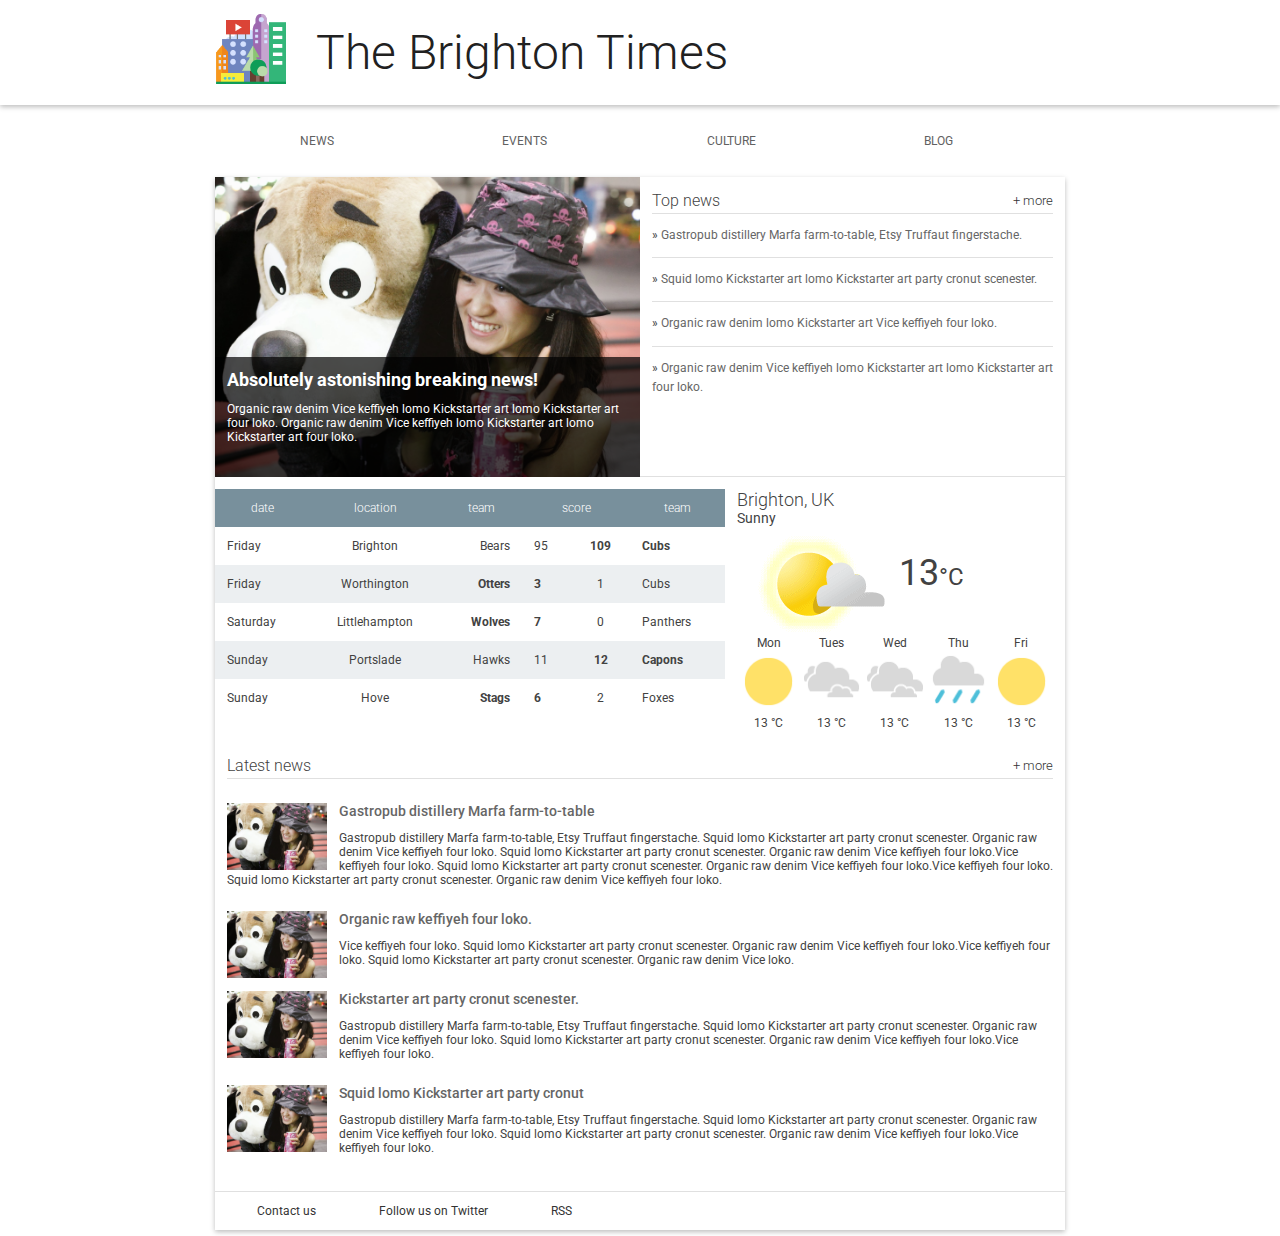
<file: index.html>
<!doctype html>
<html lang="en">
  <head>
    <meta charset="utf-8">
    <meta name="viewport" content="width=device-width,initial-scale=1">
    <meta http-equiv="X-UA-Compatible" content="IE=edge">
    <title>Brighton Times</title>
    <link href="https://fonts.googleapis.com/css?family=Roboto:300,400,500" rel="stylesheet" type="text/css">
    <link rel="stylesheet" type="text/css" href="main.css">
    <link rel="stylesheet" type="text/css" href="responsive.css">
  </head>
  <body>

    <header class="header">
      <div class="header__inner">
        <img class="header__logo" src="images/city.png" alt="iconic view of a cityscape">
        <h1 class="header__title">
          The Brighton Times
        </h1>
        <a id="menu" class="header__menu">
          <svg xmlns="http://www.w3.org/2000/svg" viewBox="0 0 24 24">
            <path d="M2 6h20v3H2zm0 5h20v3H2zm0 5h20v3H2z"/>
          </svg>
        </a>
      </div>
    </header>

    <nav id="drawer" class="nav">
      <ul class="nav__list">
        <li class="nav__item"><a href="#">News</a></li>
        <li class="nav__item"><a href="#">Events</a></li>
        <li class="nav__item"><a href="#">Culture</a></li>
        <li class="nav__item"><a href="#">Blog</a></li>
      </ul>
    </nav>

    <main>
      <section class="content">
        <section class="hero">
          <article class="description">
            <h2>Absolutely astonishing breaking news!</h2>
            <p>Organic raw denim Vice keffiyeh lomo Kickstarter art lomo Kickstarter art four loko. Organic raw denim Vice keffiyeh lomo Kickstarter art lomo Kickstarter art four loko.</p>
          </article>
        </section>

        <section class="news top-news">
          <h2 class="news__title">Top news <a href="#" class="news__more">+ more</a></h2>
          <ul>
            <li class="top-news__item">
              <a href="#">Gastropub distillery Marfa farm-to-table, Etsy Truffaut fingerstache.</a>
            </li>
            <li class="top-news__item">
              <a href="#">Squid lomo Kickstarter art lomo Kickstarter art party cronut scenester.</a>
            </li>
            <li class="top-news__item">
              <a href="#">Organic raw denim lomo Kickstarter art Vice keffiyeh four loko.</a>
            </li>
            <li class="top-news__item">
              <a href="#">Organic raw denim Vice keffiyeh lomo Kickstarter art lomo Kickstarter art four loko.</a>
            </li>
          </ul>
        </section>

        <section class="scores">
          <table class="scores__table">
            <thead>
              <tr>
                <th>date</th>
                <th class="scores__location">location</th>
                <th>team</th>
                <th colspan="2">score</th>
                <th>team</th>
              </tr>
            </thead>
            <tbody>
              <tr>
                <td>Friday</td>
                <td class="scores__location">Brighton</td>
                <td>Bears</td>
                <td>95</td>
                <td class="winner">109</td>
                <td class="winner">Cubs</td>
              </tr>
              <tr>
                <td>Friday</td>
                <td class="scores__location">Worthington</td>
                <td class="winner">Otters</td>
                <td class="winner">3</td>
                <td>1</td>
                <td>Cubs</td>
              </tr>
              <tr>
                <td>Saturday</td>
                <td class="scores__location">Littlehampton</td>
                <td class="winner">Wolves</td>
                <td class="winner">7</td>
                <td>0</td>
                <td>Panthers</td>
              </tr>
              <tr>
                <td>Sunday</td>
                <td class="scores__location">Portslade</td>
                <td>Hawks</td>
                <td>11</td>
                <td class="winner">12</td>
                <td class="winner">Capons</td>
              </tr>
              <tr>
                <td>Sunday</td>
                <td class="scores__location">Hove</td>
                <td class="winner">Stags</td>
                <td class="winner">6</td>
                <td>2</td>
                <td>Foxes</td>
              </tr>
              
            </tbody>
          </table>
        </section>

        <section class="weather">
          <span class="weather__location">Brighton, UK</span>
          <span class="weather__desc">Sunny</span>
          <span class="weather__today">
          <img class="weather__today__image" src="images/weather.png" alt="icon of a partially cloudy day"><span class="weather__today__temp">13</span><span class="weather__today__deg">&deg;C</span>
          </span>
          <ul class="weather__next">
            <li class="weather__next__item">
              <span>Mon</span>
              <img class="weather__next__image" src="images/sunny.png" alt="icon of a sunny day">
              <span>13 &deg;C</span>
            </li><li class="weather__next__item">
              <span>Tues</span>
              <img class="weather__next__image" src="images/cloudy.png" alt="icon of a cloudy day">
              <span>13 &deg;C</span>
            </li><li class="weather__next__item">
              <span>Wed</span>
              <img class="weather__next__image" src="images/cloudy.png" alt="icon of a cloudy day">
              <span>13 &deg;C</span>
            </li><li class="weather__next__item">
              <span>Thu</span>
              <img class="weather__next__image" src="images/rain.png" alt="icon of a rainy day">
              <span>13 &deg;C</span>
            </li><li class="weather__next__item">
              <span>Fri</span>
              <img class="weather__next__image" src="images/sunny.png" alt="icon of a sunny day">
              <span>13 &deg;C</span>
            </li>
          </ul>
        </section>

        <section class="news recent-news">
          <h2 class="news__title">Latest news <a href="#" class="news__more">+ more</a></h2>
          <ul>
            <li class="snippet">
              <img class="snippet__thumbnail" src="images/dog.jpg" alt="picture of a girl with a large, stuffed dog toy">
              <h3 class="snippet__title"><a href="#">Gastropub distillery Marfa farm-to-table</a></h3>
              <p>Gastropub distillery Marfa farm-to-table, Etsy Truffaut fingerstache.
              Squid lomo Kickstarter art party cronut scenester. Organic raw denim Vice keffiyeh four loko. Squid lomo Kickstarter art party cronut scenester. Organic raw denim Vice keffiyeh four loko.Vice keffiyeh four loko. Squid lomo Kickstarter art party cronut scenester. Organic raw denim Vice keffiyeh four loko.Vice keffiyeh four loko. Squid lomo Kickstarter art party cronut scenester. Organic raw denim Vice keffiyeh four loko.
              </p>
            </li>
            <li class="snippet">
              <img class="snippet__thumbnail" src="images/dog.jpg" alt="picture of a girl with a large, stuffed dog toy">
              <h3 class="snippet__title"><a href="#">Organic raw keffiyeh four loko.</a></h3>
              <p>Vice keffiyeh four loko. Squid lomo Kickstarter art party cronut scenester. Organic raw denim Vice keffiyeh four loko.Vice keffiyeh four loko. Squid lomo Kickstarter art party cronut scenester. Organic raw denim Vice loko.
              </p>
            </li>
            <li class="snippet">
              <img class="snippet__thumbnail" src="images/dog.jpg" alt="picture of a girl with a large, stuffed dog toy">
              <h3 class="snippet__title"><a href="#">Kickstarter art party cronut scenester.</a></h3>
              <p>Gastropub distillery Marfa farm-to-table, Etsy Truffaut fingerstache.
              Squid lomo Kickstarter art party cronut scenester. Organic raw denim Vice keffiyeh four loko. Squid lomo Kickstarter art party cronut scenester. Organic raw denim Vice keffiyeh four loko.Vice keffiyeh four loko.
              </p>
            </li>
            <li class="snippet">
              <img class="snippet__thumbnail" src="images/dog.jpg" alt="picture of a girl with a large, stuffed dog toy">
              <h3 class="snippet__title"><a href="#">Squid lomo Kickstarter art party cronut </a></h3>
              <p>Gastropub distillery Marfa farm-to-table, Etsy Truffaut fingerstache.
              Squid lomo Kickstarter art party cronut scenester. Organic raw denim Vice keffiyeh four loko. Squid lomo Kickstarter art party cronut scenester. Organic raw denim Vice keffiyeh four loko.Vice keffiyeh four loko.
              </p>
            </li>
          </ul>
        </section>
      </section>
      <footer>
        <ul>
          <li><a href="#">Contact us</a></li>
          <li><a href="#">Follow us on Twitter</a></li>
          <li><a href="#">RSS</a></li>
        </ul>
      </footer>
    </main>
    <script>
      /*
       * Open the drawer when the menu ison is clicked.
       */
      var menu = document.querySelector('#menu');
      var main = document.querySelector('main');
      var drawer = document.querySelector('.nav');

      menu.addEventListener('click', function(e) {
        drawer.classList.toggle('open');
        e.stopPropagation();
      });
      main.addEventListener('click', function() {
        drawer.classList.remove('open');
      });

    </script>
  </body>
</html>
</file>
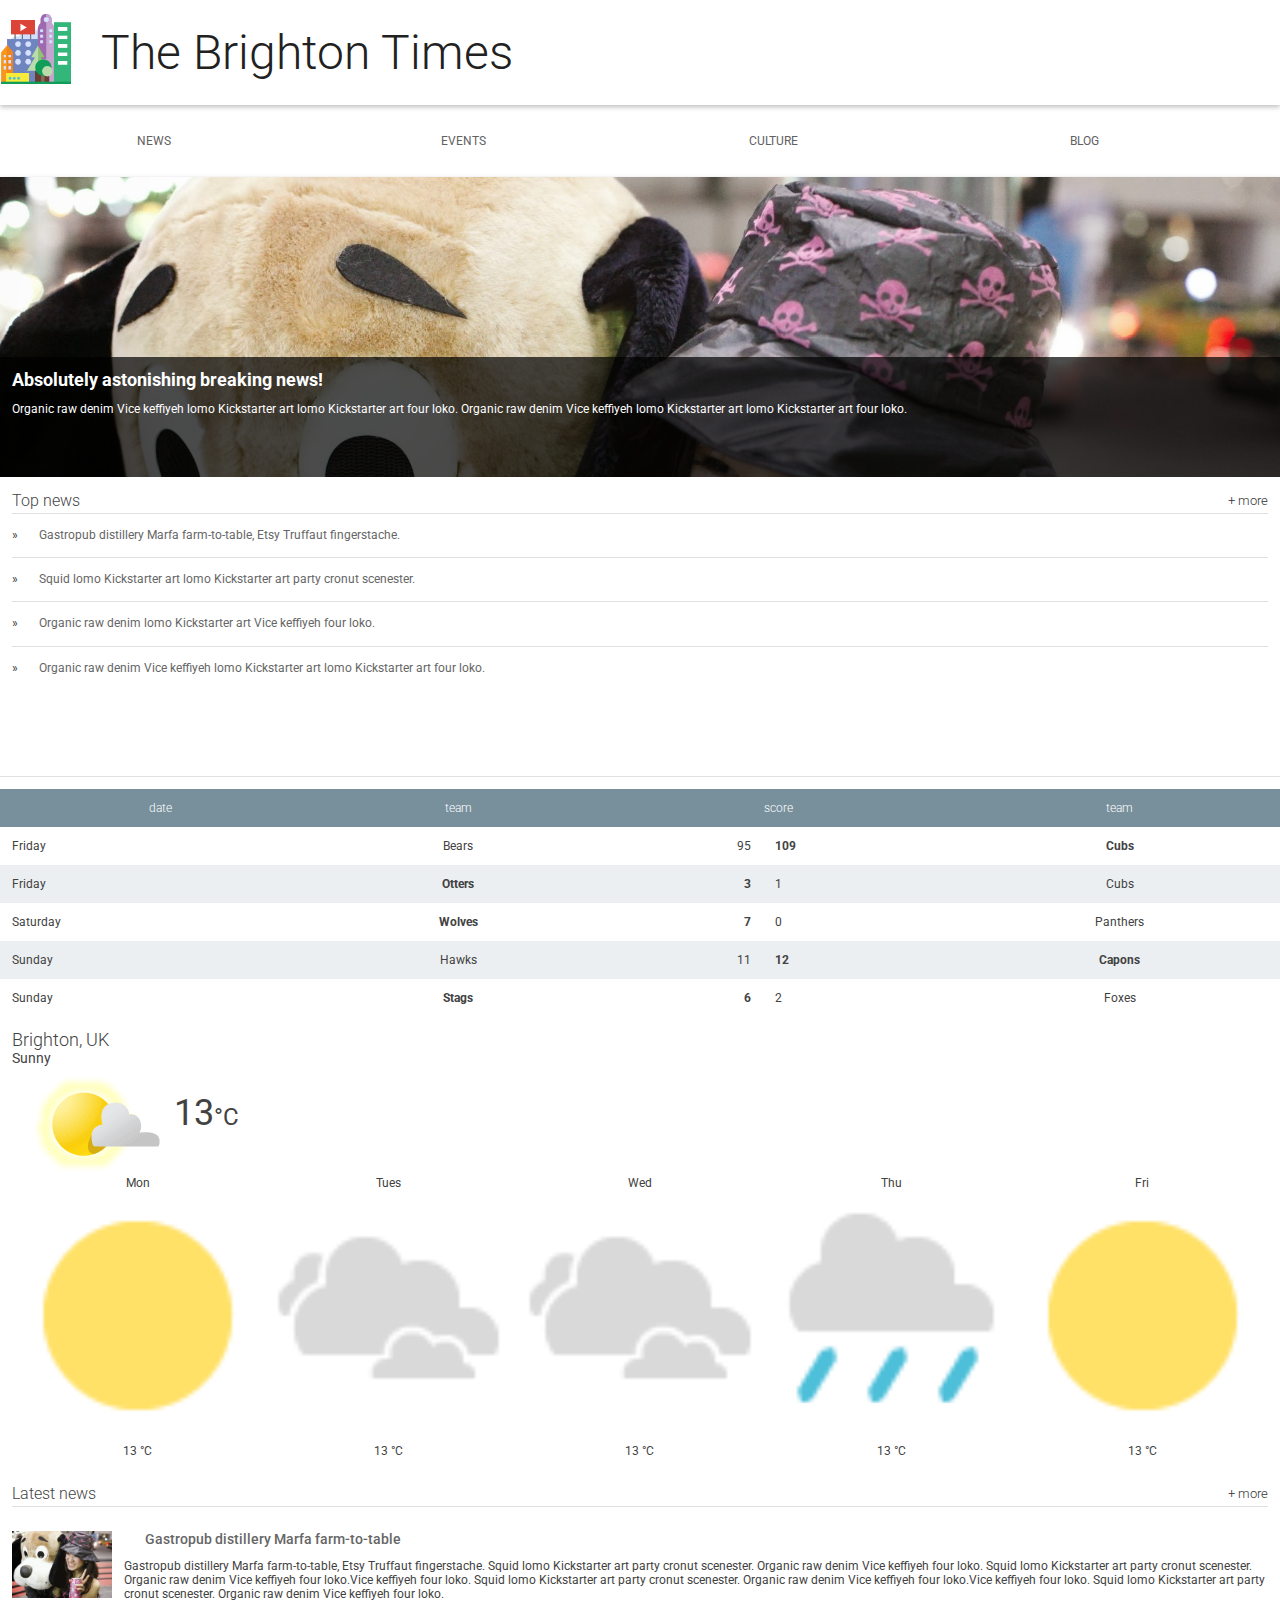
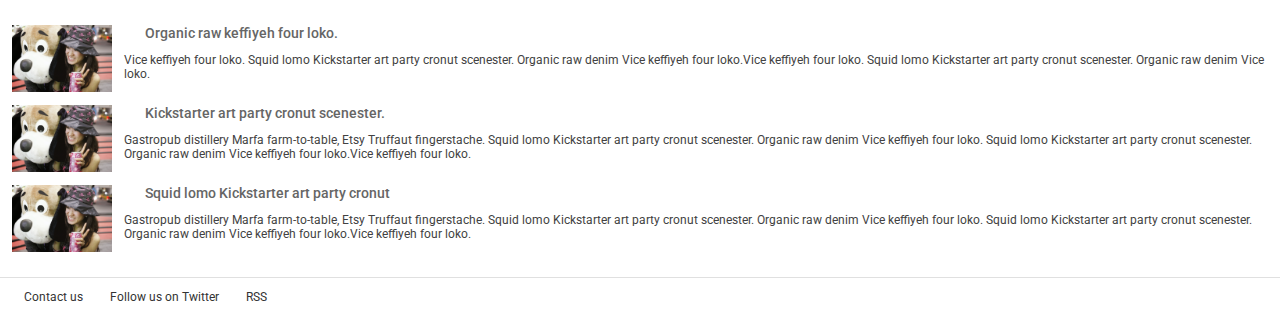
<file: Lesson2/index.html>
<!doctype html>
<html lang="en">
  <head>
    <meta charset="utf-8">
    <meta http-equiv="X-UA-Compatible" content="IE=edge">
    <meta name="viewport" content="width=device-width, initial-scale=1.0">
    <title>Brighton Times</title>
    <link href="https://fonts.googleapis.com/css?family=Roboto:300,400,500" rel="stylesheet" type="text/css">
    <link rel="stylesheet" type="text/css" href="main.css">
  </head>
  <body>

    <header class="header">
      <div class="header__inner">
        <img class="header__logo" src="images/city.png" alt="iconic view of a cityscape">
        <h1 class="header__title">
          The Brighton Times
        </h1>
      </div>
    </header>

    <nav id="drawer" class="nav">
      <ul class="nav__list">
        <li class="nav__item"><a href="#">News</a></li>
        <li class="nav__item"><a href="#">Events</a></li>
        <li class="nav__item"><a href="#">Culture</a></li>
        <li class="nav__item"><a href="#">Blog</a></li>
      </ul>
    </nav>

    <main>
      <section class="content">
        <section class="hero">
          <article class="description">
            <h2>Absolutely astonishing breaking news!</h2>
            <p>Organic raw denim Vice keffiyeh lomo Kickstarter art lomo Kickstarter art four loko. Organic raw denim Vice keffiyeh lomo Kickstarter art lomo Kickstarter art four loko.</p>
          </article>
        </section>

        <section class="news top-news">
          <h2 class="news__title">Top news <a href="#" class="news__more">+ more</a></h2>
          <ul>
            <li class="top-news__item">
              <a href="#">Gastropub distillery Marfa farm-to-table, Etsy Truffaut fingerstache.</a>
            </li>
            <li class="top-news__item">
              <a href="#">Squid lomo Kickstarter art lomo Kickstarter art party cronut scenester.</a>
            </li>
            <li class="top-news__item">
              <a href="#">Organic raw denim lomo Kickstarter art Vice keffiyeh four loko.</a>
            </li>
            <li class="top-news__item">
              <a href="#">Organic raw denim Vice keffiyeh lomo Kickstarter art lomo Kickstarter art four loko.</a>
            </li>
          </ul>
        </section>

        <section class="scores">
          <table class="scores__table">
            <thead>
              <tr>
                <th>date</th>
                <th>team</th>
                <th colspan="2">score</th>
                <th>team</th>
              </tr>
            </thead>
            <tbody>
              <tr>
                <td>Friday</td>
                <td>Bears</td>
                <td>95</td>
                <td class="winner">109</td>
                <td class="winner">Cubs</td>
              </tr>
              <tr>
                <td>Friday</td>
                <td class="winner">Otters</td>
                <td class="winner">3</td>
                <td>1</td>
                <td>Cubs</td>
              </tr>
              <tr>
                <td>Saturday</td>
                <td class="winner">Wolves</td>
                <td class="winner">7</td>
                <td>0</td>
                <td>Panthers</td>
              </tr>
              <tr>
                <td>Sunday</td>
                <td>Hawks</td>
                <td>11</td>
                <td class="winner">12</td>
                <td class="winner">Capons</td>
              </tr>
              <tr>
                <td>Sunday</td>
                <td class="winner">Stags</td>
                <td class="winner">6</td>
                <td>2</td>
                <td>Foxes</td>
              </tr>
              
            </tbody>
          </table>
        </section>

        <section class="weather">
          <span class="weather__location">Brighton, UK</span>
          <span class="weather__desc">Sunny</span>
          <span class="weather__today">
          <img class="weather__today__image" src="images/weather.png" alt="icon of a partially sunny day"><span class="weather__today__temp">13</span><span class="weather__today__deg">&deg;C</span>
          </span>
          <ul class="weather__next">
            <li class="weather__next__item">
              <span>Mon</span>
              <img class="weather__next__image" src="images/sunny.png" alt="icon of a sunny day">
              <span>13 &deg;C</span>
            </li><li class="weather__next__item">
              <span>Tues</span>
              <img class="weather__next__image" src="images/cloudy.png" alt="icon of a cloudy day">
              <span>13 &deg;C</span>
            </li><li class="weather__next__item">
              <span>Wed</span>
              <img class="weather__next__image" src="images/cloudy.png" alt="icon of a cloudy day">
              <span>13 &deg;C</span>
            </li><li class="weather__next__item">
              <span>Thu</span>
              <img class="weather__next__image" src="images/rain.png" alt="icon of a rainy day">
              <span>13 &deg;C</span>
            </li><li class="weather__next__item">
              <span>Fri</span>
              <img class="weather__next__image" src="images/sunny.png" alt="icon of a sunny day">
              <span>13 &deg;C</span>
            </li>
          </ul>
        </section>

        <section class="news recent-news">
          <h2 class="news__title">Latest news <a href="#" class="news__more">+ more</a></h2>
          <ul>
            <li class="snippet">
              <img class="snippet__thumbnail" src="images/dog.jpg" alt="picture of a girl with a large, stuffed dog toy">
              <h3 class="snippet__title"><a href="#">Gastropub distillery Marfa farm-to-table</a></h3>
              <p>Gastropub distillery Marfa farm-to-table, Etsy Truffaut fingerstache.
              Squid lomo Kickstarter art party cronut scenester. Organic raw denim Vice keffiyeh four loko. Squid lomo Kickstarter art party cronut scenester. Organic raw denim Vice keffiyeh four loko.Vice keffiyeh four loko. Squid lomo Kickstarter art party cronut scenester. Organic raw denim Vice keffiyeh four loko.Vice keffiyeh four loko. Squid lomo Kickstarter art party cronut scenester. Organic raw denim Vice keffiyeh four loko.
              </p>
            </li>
            <li class="snippet">
              <img class="snippet__thumbnail" src="images/dog.jpg" alt="picture of a girl with a large, stuffed dog toy">
              <h3 class="snippet__title"><a href="#">Organic raw keffiyeh four loko.</a></h3>
              <p>Vice keffiyeh four loko. Squid lomo Kickstarter art party cronut scenester. Organic raw denim Vice keffiyeh four loko.Vice keffiyeh four loko. Squid lomo Kickstarter art party cronut scenester. Organic raw denim Vice loko.
              </p>
            </li>
            <li class="snippet">
              <img class="snippet__thumbnail" src="images/dog.jpg" alt="picture of a girl with a large, stuffed dog toy">
              <h3 class="snippet__title"><a href="#">Kickstarter art party cronut scenester.</a></h3>
              <p>Gastropub distillery Marfa farm-to-table, Etsy Truffaut fingerstache.
              Squid lomo Kickstarter art party cronut scenester. Organic raw denim Vice keffiyeh four loko. Squid lomo Kickstarter art party cronut scenester. Organic raw denim Vice keffiyeh four loko.Vice keffiyeh four loko.
              </p>
            </li>
            <li class="snippet">
              <img class="snippet__thumbnail" src="images/dog.jpg" alt="picture of a girl with a large, stuffed dog toy">
              <h3 class="snippet__title"><a href="#">Squid lomo Kickstarter art party cronut </a></h3>
              <p>Gastropub distillery Marfa farm-to-table, Etsy Truffaut fingerstache.
              Squid lomo Kickstarter art party cronut scenester. Organic raw denim Vice keffiyeh four loko. Squid lomo Kickstarter art party cronut scenester. Organic raw denim Vice keffiyeh four loko.Vice keffiyeh four loko.
              </p>
            </li>
          </ul>
        </section>
      </section>
      <footer>
        <ul>
          <li><a href="#">Contact us</a></li>
          <li><a href="#">Follow us on Twitter</a></li>
          <li><a href="#">RSS</a></li>
        </ul>
      </footer>
    </main>
  </body>
</html>
</file>
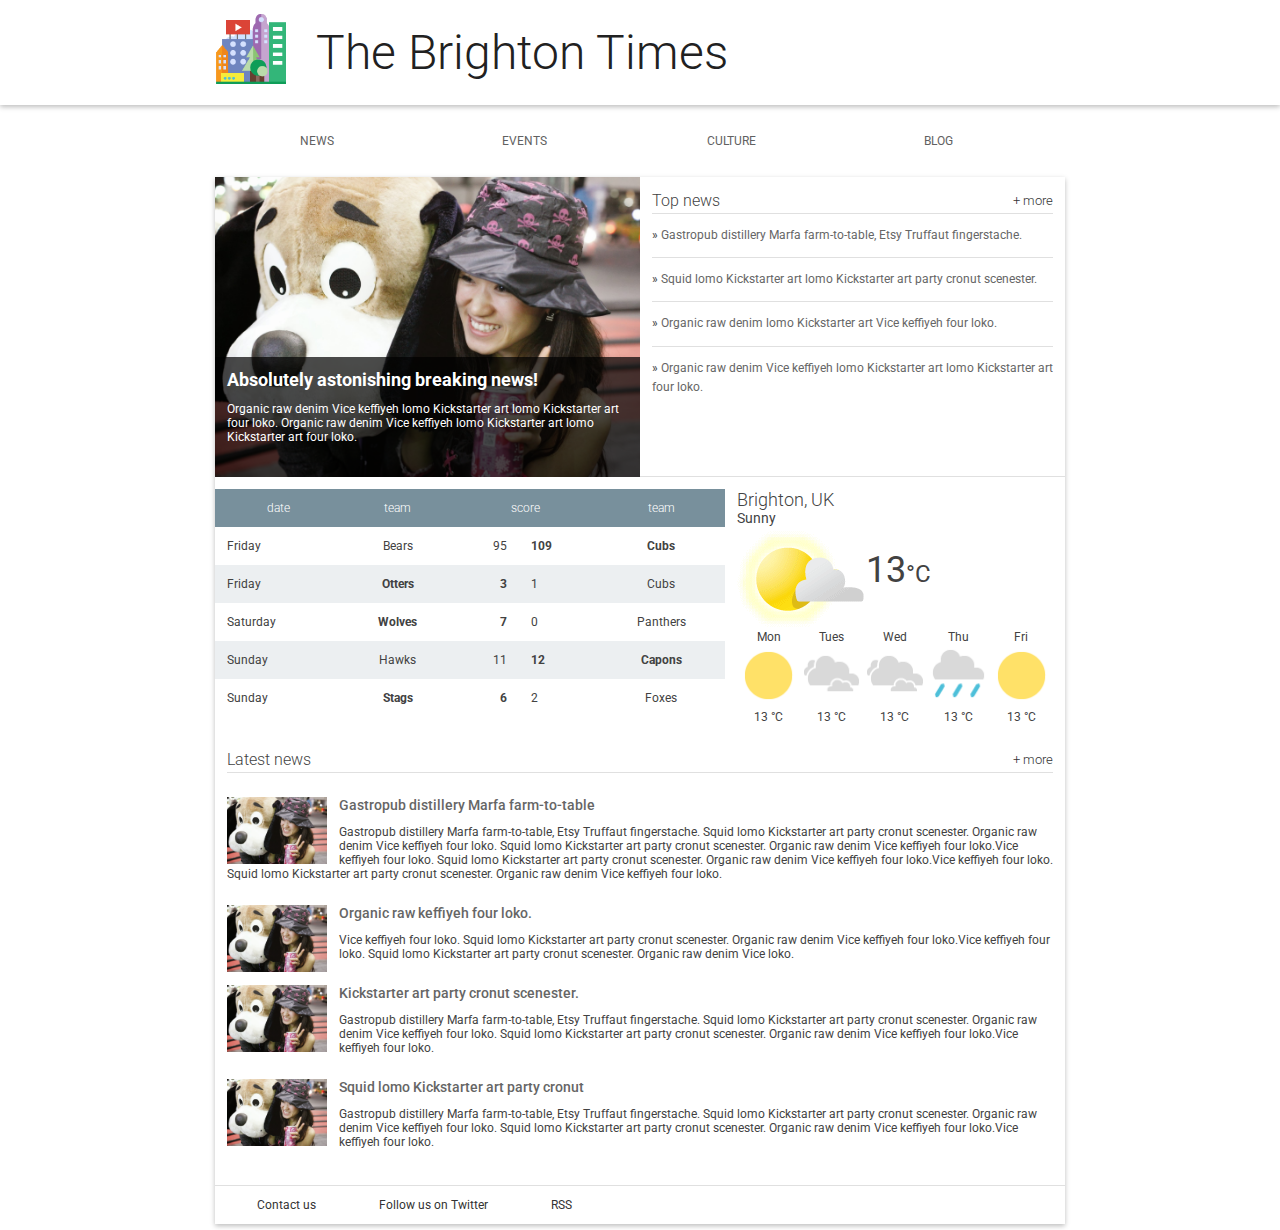
<file: Lesson4/index.html>
<!doctype html>
<html lang="en">
  <head>
    <meta charset="utf-8">
    <meta name="viewport" content="width=device-width,initial-scale=1">
    <meta http-equiv="X-UA-Compatible" content="IE=edge">
    <title>Brighton Times</title>
    <link href="https://fonts.googleapis.com/css?family=Roboto:300,400,500" rel="stylesheet" type="text/css">
    <link rel="stylesheet" type="text/css" href="main.css">
  </head>
  <body>

    <header class="header">
      <div class="header__inner">
        <img class="header__logo" src="images/city.png" alt="iconic view of a cityscape">
        <h1 class="header__title">
          The Brighton Times
        </h1>
        <a id="menu" class="header__menu">
          <svg xmlns="http://www.w3.org/2000/svg" viewBox="0 0 24 24">
            <path d="M2 6h20v3H2zm0 5h20v3H2zm0 5h20v3H2z"/>
          </svg>
        </a>
      </div>
    </header>

    <nav id="drawer" class="nav">
      <ul class="nav__list">
        <li class="nav__item"><a href="#">News</a></li>
        <li class="nav__item"><a href="#">Events</a></li>
        <li class="nav__item"><a href="#">Culture</a></li>
        <li class="nav__item"><a href="#">Blog</a></li>
      </ul>
    </nav>

    <main>
      <section class="content">
        <section class="hero">
          <article class="description">
            <h2>Absolutely astonishing breaking news!</h2>
            <p>Organic raw denim Vice keffiyeh lomo Kickstarter art lomo Kickstarter art four loko. Organic raw denim Vice keffiyeh lomo Kickstarter art lomo Kickstarter art four loko.</p>
          </article>
        </section>

        <section class="news top-news">
          <h2 class="news__title">Top news <a href="#" class="news__more">+ more</a></h2>
          <ul>
            <li class="top-news__item">
              <a href="#">Gastropub distillery Marfa farm-to-table, Etsy Truffaut fingerstache.</a>
            </li>
            <li class="top-news__item">
              <a href="#">Squid lomo Kickstarter art lomo Kickstarter art party cronut scenester.</a>
            </li>
            <li class="top-news__item">
              <a href="#">Organic raw denim lomo Kickstarter art Vice keffiyeh four loko.</a>
            </li>
            <li class="top-news__item">
              <a href="#">Organic raw denim Vice keffiyeh lomo Kickstarter art lomo Kickstarter art four loko.</a>
            </li>
          </ul>
        </section>

        <section class="scores">
          <table class="scores__table">
            <thead>
              <tr>
                <th>date</th>
                <th>team</th>
                <th colspan="2">score</th>
                <th>team</th>
              </tr>
            </thead>
            <tbody>
              <tr>
                <td>Friday</td>
                <td>Bears</td>
                <td>95</td>
                <td class="winner">109</td>
                <td class="winner">Cubs</td>
              </tr>
              <tr>
                <td>Friday</td>
                <td class="winner">Otters</td>
                <td class="winner">3</td>
                <td>1</td>
                <td>Cubs</td>
              </tr>
              <tr>
                <td>Saturday</td>
                <td class="winner">Wolves</td>
                <td class="winner">7</td>
                <td>0</td>
                <td>Panthers</td>
              </tr>
              <tr>
                <td>Sunday</td>
                <td>Hawks</td>
                <td>11</td>
                <td class="winner">12</td>
                <td class="winner">Capons</td>
              </tr>
              <tr>
                <td>Sunday</td>
                <td class="winner">Stags</td>
                <td class="winner">6</td>
                <td>2</td>
                <td>Foxes</td>
              </tr>
              
            </tbody>
          </table>
        </section>

        <section class="weather">
          <span class="weather__location">Brighton, UK</span>
          <span class="weather__desc">Sunny</span>
          <span class="weather__today">
          <img class="weather__today__image" src="images/weather.png" alt="icon of a partially cloudy day"><span class="weather__today__temp">13</span><span class="weather__today__deg">&deg;C</span>
          </span>
          <ul class="weather__next">
            <li class="weather__next__item">
              <span>Mon</span>
              <img class="weather__next__image" src="images/sunny.png" alt="icon of a sunny day">
              <span>13 &deg;C</span>
            </li><li class="weather__next__item">
              <span>Tues</span>
              <img class="weather__next__image" src="images/cloudy.png" alt="icon of a cloudy day">
              <span>13 &deg;C</span>
            </li><li class="weather__next__item">
              <span>Wed</span>
              <img class="weather__next__image" src="images/cloudy.png" alt="icon of a cloudy day">
              <span>13 &deg;C</span>
            </li><li class="weather__next__item">
              <span>Thu</span>
              <img class="weather__next__image" src="images/rain.png" alt="icon of a rainy day">
              <span>13 &deg;C</span>
            </li><li class="weather__next__item">
              <span>Fri</span>
              <img class="weather__next__image" src="images/sunny.png" alt="icon of a sunny day">
              <span>13 &deg;C</span>
            </li>
          </ul>
        </section>

        <section class="news recent-news">
          <h2 class="news__title">Latest news <a href="#" class="news__more">+ more</a></h2>
          <ul>
            <li class="snippet">
              <img class="snippet__thumbnail" src="images/dog.jpg" alt="picture of a girl with a large, stuffed dog toy">
              <h3 class="snippet__title"><a href="#">Gastropub distillery Marfa farm-to-table</a></h3>
              <p>Gastropub distillery Marfa farm-to-table, Etsy Truffaut fingerstache.
              Squid lomo Kickstarter art party cronut scenester. Organic raw denim Vice keffiyeh four loko. Squid lomo Kickstarter art party cronut scenester. Organic raw denim Vice keffiyeh four loko.Vice keffiyeh four loko. Squid lomo Kickstarter art party cronut scenester. Organic raw denim Vice keffiyeh four loko.Vice keffiyeh four loko. Squid lomo Kickstarter art party cronut scenester. Organic raw denim Vice keffiyeh four loko.
              </p>
            </li>
            <li class="snippet">
              <img class="snippet__thumbnail" src="images/dog.jpg" alt="picture of a girl with a large, stuffed dog toy">
              <h3 class="snippet__title"><a href="#">Organic raw keffiyeh four loko.</a></h3>
              <p>Vice keffiyeh four loko. Squid lomo Kickstarter art party cronut scenester. Organic raw denim Vice keffiyeh four loko.Vice keffiyeh four loko. Squid lomo Kickstarter art party cronut scenester. Organic raw denim Vice loko.
              </p>
            </li>
            <li class="snippet">
              <img class="snippet__thumbnail" src="images/dog.jpg" alt="picture of a girl with a large, stuffed dog toy">
              <h3 class="snippet__title"><a href="#">Kickstarter art party cronut scenester.</a></h3>
              <p>Gastropub distillery Marfa farm-to-table, Etsy Truffaut fingerstache.
              Squid lomo Kickstarter art party cronut scenester. Organic raw denim Vice keffiyeh four loko. Squid lomo Kickstarter art party cronut scenester. Organic raw denim Vice keffiyeh four loko.Vice keffiyeh four loko.
              </p>
            </li>
            <li class="snippet">
              <img class="snippet__thumbnail" src="images/dog.jpg" alt="picture of a girl with a large, stuffed dog toy">
              <h3 class="snippet__title"><a href="#">Squid lomo Kickstarter art party cronut </a></h3>
              <p>Gastropub distillery Marfa farm-to-table, Etsy Truffaut fingerstache.
              Squid lomo Kickstarter art party cronut scenester. Organic raw denim Vice keffiyeh four loko. Squid lomo Kickstarter art party cronut scenester. Organic raw denim Vice keffiyeh four loko.Vice keffiyeh four loko.
              </p>
            </li>
          </ul>
        </section>
      </section>
      <footer>
        <ul>
          <li><a href="#">Contact us</a></li>
          <li><a href="#">Follow us on Twitter</a></li>
          <li><a href="#">RSS</a></li>
        </ul>
      </footer>
    </main>
    <script>
      /*
       * Open the drawer when the menu icon is clicked.
       */
      var menu = document.querySelector('#menu');
      var main = document.querySelector('main');
      var drawer = document.querySelector('.nav');

      menu.addEventListener('click', function(e) {
        drawer.classList.toggle('open');
        e.stopPropagation();
      });
      main.addEventListener('click', function() {
        drawer.classList.remove('open');
      });

    </script>
  </body>
</html>
</file>
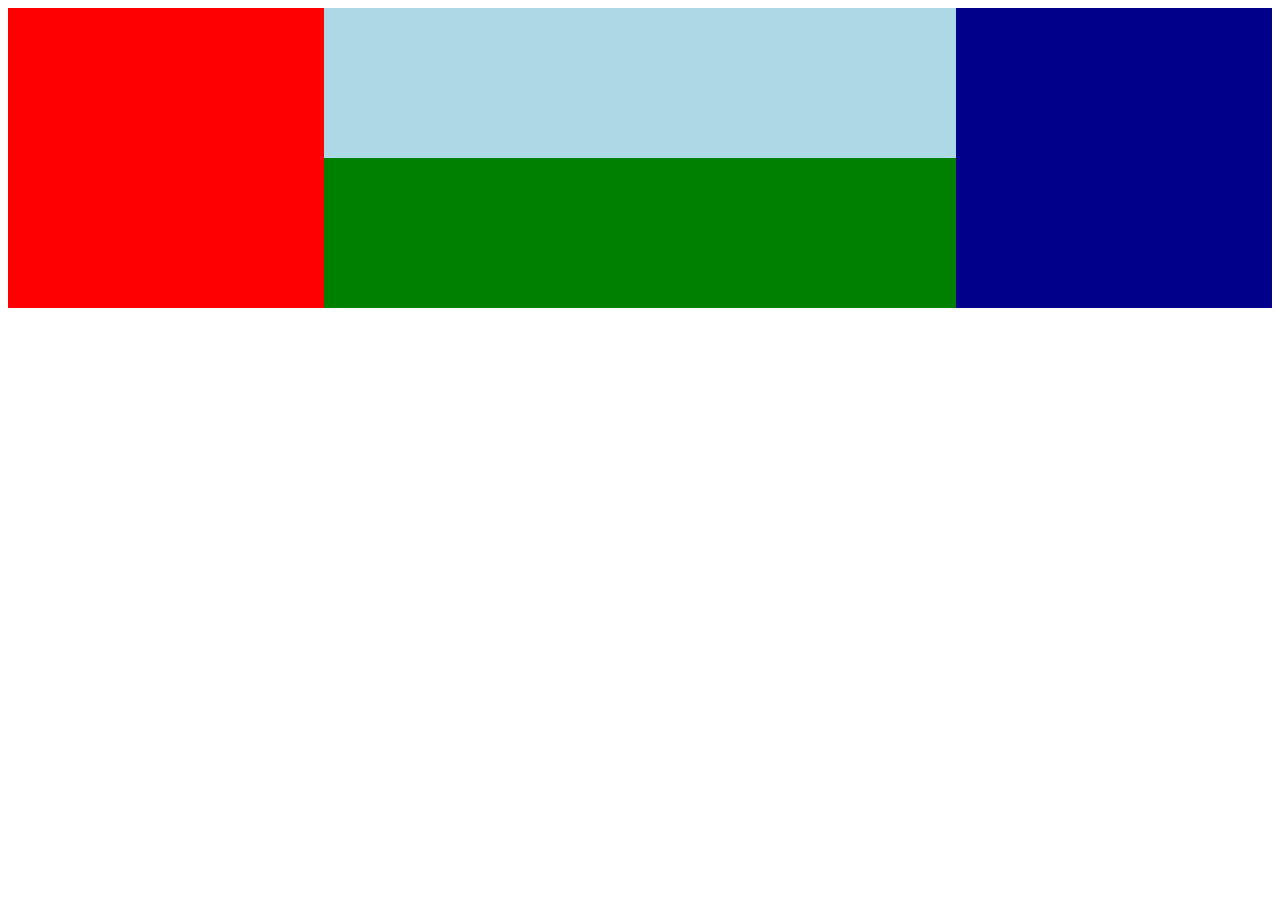
<file: Lesson4/layout-shifter.html>
<!DOCTYPE html>
<html>
<head>
	<title>Layout Shifter</title>
	<meta charset="utf-8">
	<meta name="viewport" content="width=device-width,initial-scale=1">
	<style type="text/css">
		.container {
			width: 100%;
			display: flex;
			flex-wrap: wrap;
		}

		.box {
			min-height: 150px;
			width: 100%;
		}

		.dark_blue {
			background-color: darkblue;
		}
		
		.light_blue {
			background-color: lightblue;
		}

		.green {
			background-color: green;
		}

		.red {
			background-color: red;
		}

		@media screen and (min-width: 500px) {
			.dark_blue, #container2 {
				width: 50%;
			}
		}

		@media screen and (min-width: 600px) {
			.dark_blue {
				width: 25%;
				order: 1;
			}

			#container2 {
				width: 50%;
			}

			.red {
				width: 25%;
				order: -1;
			}
		}
	</style>
</head>
<body>
	<div class="container">
		<div class="box dark_blue"></div>
			<div class="container" id="container2">
				<div class="box light_blue"></div>
				<div class="box green"></div>
			</div>
		<div class="box red"></div>
	</div>
</body>
</html>
</file>
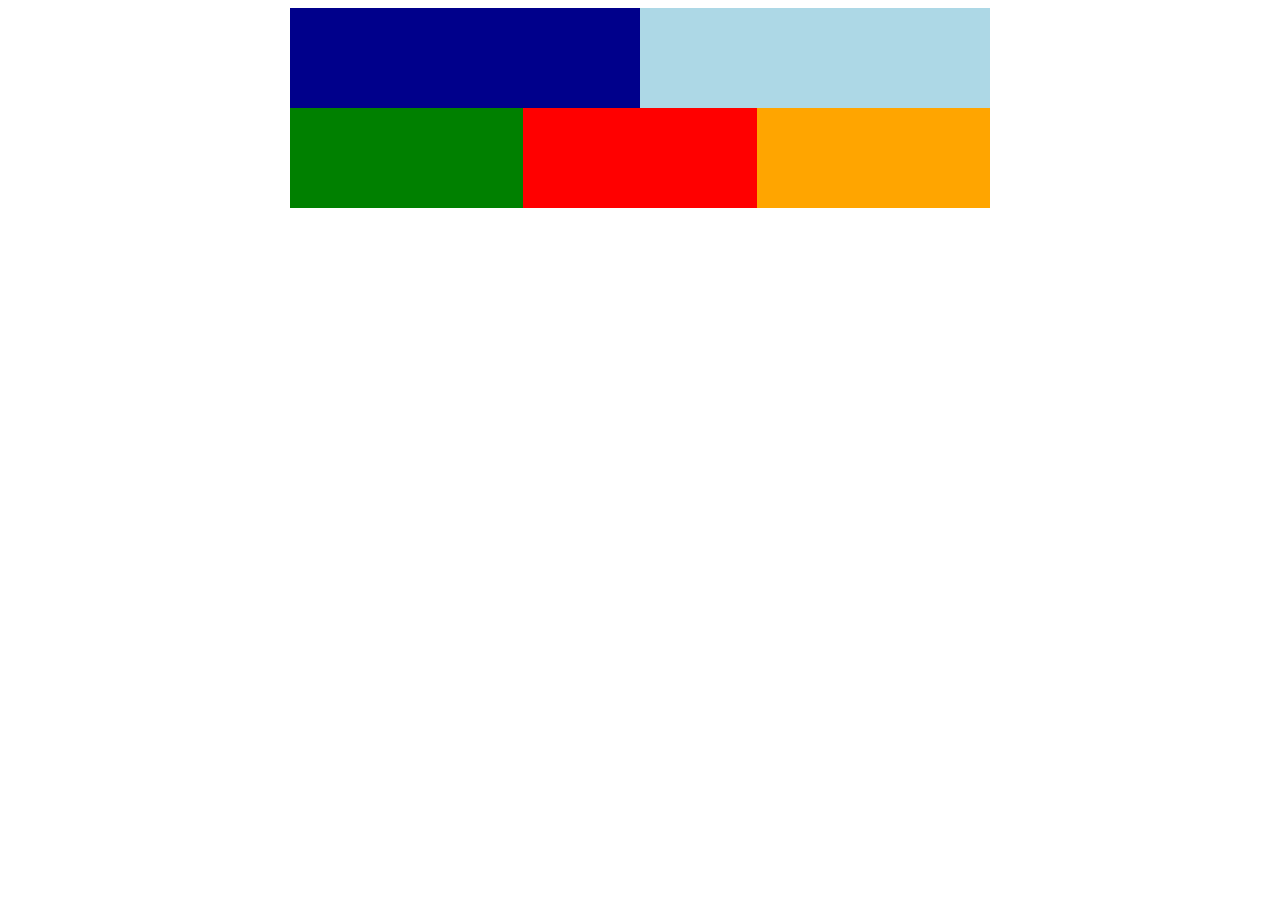
<file: Lesson4/mostly-fluid.html>
<!DOCTYPE html>
	<html lang="en">
		<head>
			<meta charset="UTF-8">
			<meta name="viewport" content="width=device-width, initial-scale=1.0">
			<title>Mostly Fluid</title>
			<style type="text/css">
				

				.container {
					display: flex;
					flex-wrap: wrap;
					width: 100%;
				}

				.box {
					height: 100px;
					width: 100%;
				}	
				
				.dark_blue {
					background-color: darkblue;
				}
				
				.light_blue {
					background-color:lightblue;
				}
					
				.green {
					background-color: green;
				}
				
				.red {
					background-color: red;
				}
				
				.orange {
					background: orange;
				}
				
				@media screen and (min-width: 450px) {
					
					.light_blue, .green {
						width: 50%;
					}
				}
				
				@media screen and (min-width: 550px) {
					.dark_blue, .light_blue {
						width: 50%;
					}

					.green, .red, .orange {
						width: 33.3333%;
					}
					
				}
				
				@media screen and (min-width: 700px) {
					.container {
						width: 700px;
						margin: 0 auto;
					}
				}

			</style>
		</head>
		<body>
			<div class="container">
				<div class="box dark_blue"></div>
				<div class="box light_blue"></div>
				<div class="box green"></div>
				<div class="box red"></div>
				<div class="box orange"></div>
			</div>
		</body>
	</html>
</file>
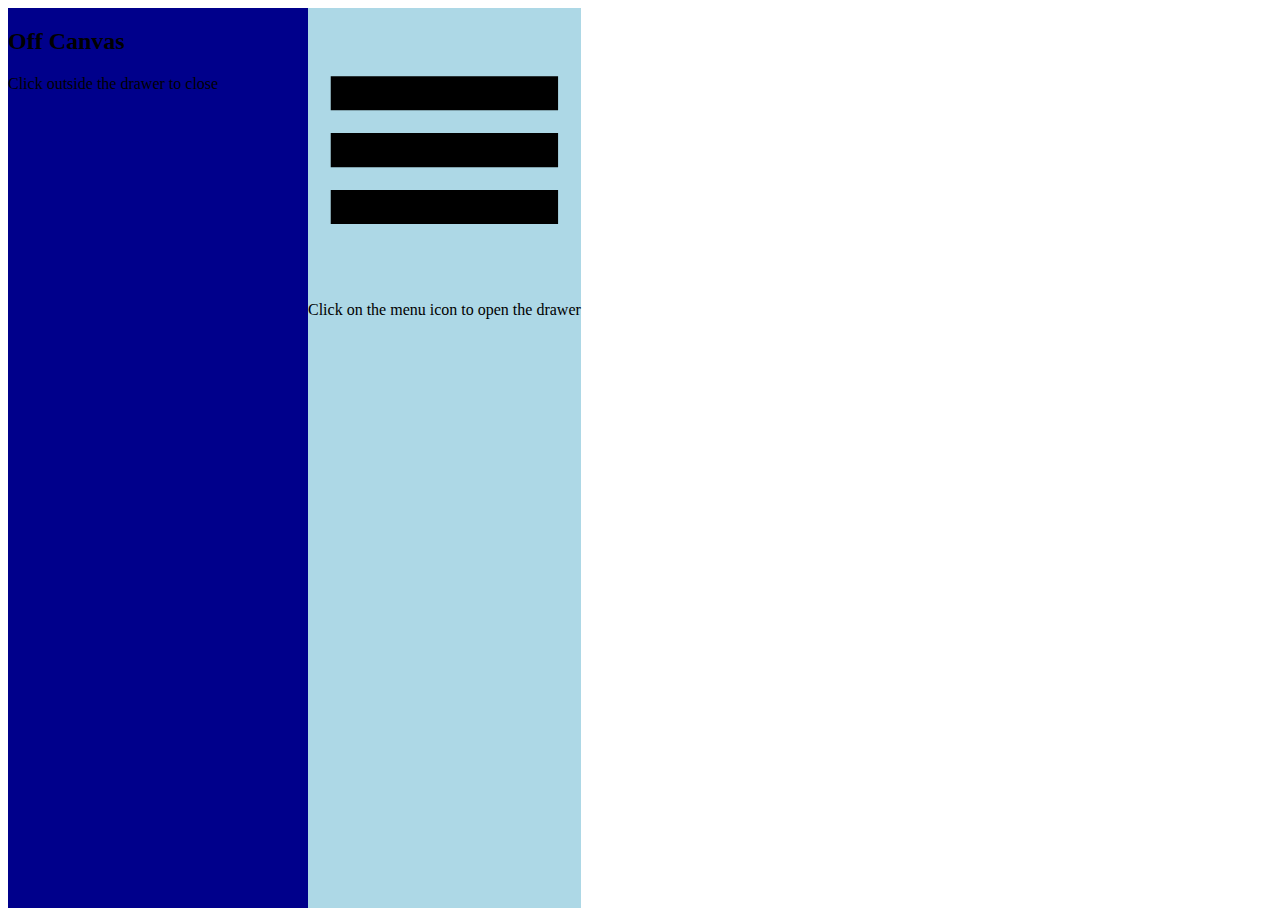
<file: Lesson4/off-canvas.html>
<!DOCTYPE html>
<html>
<head>
	<meta charset="utf-8">
	<meta name="viewport" content="width=device-width,initial-scale=1">
	<title>Off Canvas</title>
	<style type="text/css">
	html, body, main {
		width: 100%;
		height: 100%;
	}
	nav {
	  width: 300px;
	  height: 100%;
	  position: absolute;
	  -webkit-transform: translate(-300px, 0);
	  transform: translate(-300px, 0);
	  transition: transform 0.3s ease;
	}
	nav.open {
	  -webkit-transform: translate(0, 0);
	  transform: translate(0, 0);
	}
	@media screen and (min-width: 600px) {
		nav {
			position: relative;
			transform: translate(0, 0);
		}
		body {
			display: flex;
			flex-flow: row nowrap;
		}
		main {
			width: auto;
			flex-flow: 1;
		}
	}

	.dark_blue {
		background-color: darkblue;
	}

	.light_blue {
		background-color: lightblue;
	}
	</style>

</head>
<body>
	<nav id="drawer" class="dark_blue">
		<h2>Off Canvas</h2>
      	<p>Click outside the drawer to close</p>
	</nav>

	<main class="light_blue">
		<a id="menu">
        	<svg xmlns="http://www.w3.org/2000/svg" viewBox="0 0 24 24">
          		<path d="M2 6h20v3H2zm0 5h20v3H2zm0 5h20v3H2z"></path>
        	</svg>
      	</a>
      	<p>Click on the menu icon to open the drawer</p>
	</main>	
	<script type="text/javascript">
		menu.addEventListener('click', function(e) {
  		drawer.classList.toggle('open');
  		e.stopPropagation();
		});
	</script>
</body>
</html>
</file>
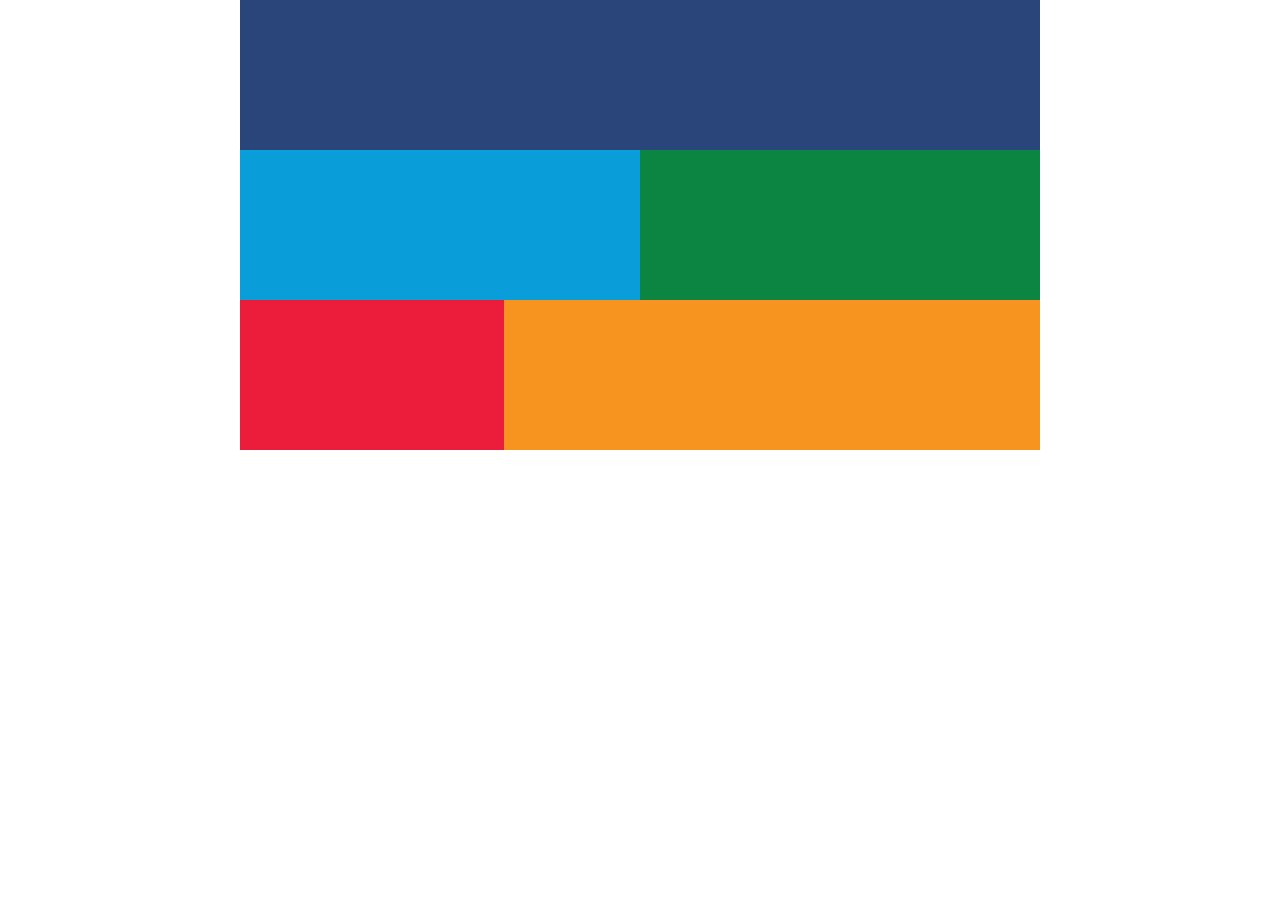
<file: Lesson4/pattern-mostly-fluid-quiz-blankcss.html>
<!DOCTYPE html>
<html lang="en">
  <head>
    <title>Mostly Fluid - Quiz</title>
    <meta charset="utf-8">
    <meta name="viewport" content="width=device-width, initial-scale=1.0">
    <style type="text/css">
      /*
      These are the default styles. No need to change these.
      */
      @import url(https://fonts.googleapis.com/css?family=Roboto);
      html, body {
        margin: 0;
        padding: 0;
      }

      body {
        font-family: 'Roboto', sans-serif;
      }

      .title {
        font-size: 2.5em;
        text-align: center;
      }

      .box {
        min-height: 150px;
      }

      .dark_blue {
        background-color: #2A457A;
        color: #efefef;
      }

      .light_blue {
        background-color: #099DD9;
      }

      .green {
        background-color: #0C8542;
      }

      .lime {
        background-color: rgb(179, 210, 52);
      }

      .seafoam {
        background-color: rgb(77, 190, 161);
      }

      .red {
        background-color: #EC1D3B;
      }

      .orange {
        background-color: #F79420;
      }
    </style>
    <style type="text/css">
      /*
      These are the responsive styles. Throw some breakpoints in here!
      */
      .container {
        display: flex;
        flex-wrap: wrap;
      }

      .box {
        width: 100%;
      }

      @media screen and (max-width: 400px) {
        .dark_blue {
          color: blue;
        }
      }

      @media screen and (min-width: 450px) {
        .light_blue, .green {
          width: 50%;
        }
      }

      @media screen and (min-width: 550px) {
        .red {
          width: 33%;
        }

        .orange {
          width: 67%;
        }
      }

      @media screen and (min-width: 800px) {
        .container {
          width: 800px;
          margin: 0 auto;
        }
      }
    </style>
  </head>
  <body>
    <div class="container">
      <div class="box dark_blue"></div>
      <div class="box light_blue"></div>
      <div class="box green"></div>
      <div class="box red"></div>
      <div class="box orange"></div>
    </div>
  </body>
</html>
</file>
<file: main.css>
body, html {
  margin: 0;
  padding: 0;
  width: 100%;
  height: 100%;
}

body {
  font-family: Roboto;
  font-size: 12px;
  color: #424242;
}

h1, h2, h3, h4, h5 {
  margin: 0; 
}

header, nav, footer, section, article, div {
  box-sizing: border-box;
}

ul {
  list-style: none;
  padding: 0;
  margin: 0;
}


/*
 *
 * Common
 * 
 */

.news__more {
  float: right;
  font-size: .8em;
  color: #333;
  text-decoration: none;
}


/*
 *
 * Header
 *
 */

.header {
  box-shadow: 0 2px 5px rgba(0, 0, 0, 0.26);
  min-height: 56px;
  transition: min-height 0.3s;
}

.header__inner {
  width: 100%;
  margin-left: auto;
  margin-right: auto;
}

.header__logo {
  height: 72px;
  margin-right: 1em;
  vertical-align: top;
  margin-top: 12px;
}

.header__title {
  font-weight: 300;
  font-size: 4em;
  margin: 0.5em 0.25em;
  display: inline-block;
  color: #212121;
}


/*
 *
 * Top Level Navigation
 *
 */

.nav {
  width: 100%;
  margin-left: auto;
  margin-right: auto;
}

.nav__list {
  width: 100%;
  padding: 0;
  margin: 0;
}

.nav__item {
  box-sizing: border-box;
  display: inline-block;
  width: 24%;
  text-align: center;
  line-height: 24px;
  padding: 24px;
  text-transform: uppercase;
}

.nav a {
  text-decoration: none;
  color: #616161;
  padding: 1.5em;
}

.nav a:hover {
  text-decoration: underline;
  color: #212121;
}


/*
 *
 * Main
 *
 */

main {
  box-shadow: 0 2px 5px rgba(0, 0, 0, 0.26);
  width: 100%;
  margin-left: auto;
  margin-right: auto;
}

/*
 *
 * Content
 *
 */


/*
 *
 * Hero
 *
 */

.hero {
  width: 100%;
  position: relative;
  background-image: url("./images/dog.jpg");
  background-size: cover;
  height: 300px;
}

.hero article {
  box-sizing: border-box;
  background-color: #000;
  background-color: rgba(0, 0, 0, 0.7);
  position: absolute;
  bottom: 0;
  height: 40%;
  width: 100%;
  color: #fff;
  padding: 1em;
}


/*
 *
 * Top News
 *
 */

.top-news {
  max-height: 300px;
  border-bottom: 1px solid #E0E0E0;
  padding: 1em;
  width: 100%;
}

.news__title {
  font-weight: 300;
  border-bottom: 1px solid #E0E0E0;
  line-height: 24px;
  font-size: 16px;
}

.top-news__item {
  border-bottom: 1px solid #E0E0E0;
  padding: 1em 0;
  line-height: 19.2px;
}

.top-news__item:before {
  content: "» ";
}

.top-news__item:last-child {
  border-bottom: none;
}

.top-news__item a {
  text-decoration: none;
  color: #666;
  padding: 1.5em inherit;
}

.top-news__item a:hover,
.top-news__item a:active {
  text-decoration: underline;
}


/*
 *
 * Sport Scores
 *
 */

.scores {
  padding-top: 1em;
  flex-grow: 1;
}

.scores__table {
  width: 100%;
  border-collapse: collapse;
}

.scores__table th,
.scores__table td {
  padding: 1em; 
}

.scores__table th {
  color: #fff;
  font-weight: 300;
  background-color: #78909C;
}

.scores__table tr:nth-child(odd) td {
  background-color: #fff;
}

.scores__table tr:nth-child(even) td {
  background-color: #eceff1;
}

.scores__table td.winner {
  font-weight: bold;
}

.scores__table td:nth-child(3) {
  text-align: right;
}

.scores__table td:nth-child(2),
.scores__table td:nth-child(5) {
  text-align: center;
}

/*
 *
 * Weather
 *
 */

.weather {
  flex-grow: 1;
  padding: 1em;
}

.weather__location {
  display: block;
  font-weight: 300;
  font-size: 1.5em;
}

.weather__desc {
  display: block;
  font-size: 1.2em;
}

.weather__today {
  width: 60%;
  vertical-align: middle;
}

.weather__today__image {
  vertical-align: middle
}

.weather__today__temp {
  font-size: 3em;
}

.weather__today__deg {
  font-size: 2em;
  display: inline;
}

.weather__next__item {
  display: inline-block;
  width: 20%;
  text-align: center;
}

.weather__next__item span {
  display: block;
}

.weather__next__image {
  width: 100%;
}


/*
 *
 * Recent News
 *
 */

.recent-news {
  flex-grow: 1;
  clear: both;
  padding: 1em;
}

.snippet {
  clear: both;
  margin: 24px 0;
}

.snippet__thumbnail {
  width: 100px;
  float: left;
  margin-right: 1em;
}

.snippet__title {
  font-weight: 500;
}

.snippet__title a {
  text-decoration: none;
  color: #666;
  padding: 1.5em inherit;
}

.snippet__title a:hover,
.snippet__title a:active {
  text-decoration: underline;
}


/*
 *
 * Footer
 *
 */

footer {
  border-top: 1px solid #E0E0E0;
  padding: 1em;
  width: 100%;
}

footer li {
  display: inline-block;
  margin: 0 1em;
}

footer a {
  text-decoration: none;
  color: #333;
  padding: 1.5em;
}
</file>
<file: responsive.css>
.content {
  display: flex;
  flex-wrap: wrap;
}

.header__menu {
  display: none;
}

.hero, .top-news, .scores, .weather, .recent-news {
  order: 10;
}

@media screen and (max-width: 549px) {
  .header__logo {
    height: 48px;
    margin-right: 0.5em;
  }
  .header__title {
    margin-left: 0;
    font-size: 2em;
    vertical-align: bottom; 
  }
  .nav {
    z-index: 10;
    background-color: #fff;
    width: 300px;
    position: absolute;
    /* This trasform moves the drawer off canvas. */
    -webkit-transform: translate(-300px, 0);
    transform: translate(-300px, 0);
    /* Optionally, we animate the drawer. */
    transition: transform 0.3s ease;
  }
  .nav.open {
    -webkit-transform: translate(0, 0);
    transform: translate(0, 0);
  }
  .nav__item {
    display: list-item;
    border-bottom: 1px solid #E0E0E0;
    width: 100%;
    text-align: left;
  }
  .header__menu {
    display: inline-block;
    position: absolute;
    right: 0;
    padding: 1em;
  }
  .header__menu svg {
    width: 32px;
    fill: #E0E0E0;
  }
}

@media screen and (min-width: 550px) {
  .hero {
    order: 0;
    width: 60%;
  }
  .weather {
    order: 1;
    width: 40%;
  }
}

@media screen and (min-width: 700px) {
  .hero {
    width: 50%;
  }
  .top-news {
    order: 1;
    width: 50%;
  }
  .scores {
    order: 2;
    width: 60%;
  }
  .weather {
    order: 3;
  }
}

@media screen and (min-width: 850px) {
  main, .header__inner, .nav, .content {
    width: 850px;
    margin-left: auto;
    margin-right: auto;
  }
}
</file>
<file: Lesson2/main.css>
body, html {
  margin: 0;
  padding: 0;
  width: 100%;
  height: 100%;
}

body {
  font-family: Roboto;
  font-size: 12px;
  color: #424242;
}

h1, h2, h3, h4, h5 {
  margin: 0; 
}

header, nav, footer, section, article, div {
  box-sizing: border-box;
}

ul {
  list-style: none;
  padding: 0;
  margin: 0;
}


/*
 *
 * Common
 * 
 */

.news__more {
  float: right;
  font-size: .8em;
  color: #333;
  text-decoration: none;
}


/*
 *
 * Header
 *
 */

.header {
  box-shadow: 0 2px 5px rgba(0, 0, 0, 0.26);
  min-height: 56px;
  transition: min-height 0.3s;
}

.header__inner {
  width: 100%;
  margin-left: auto;
  margin-right: auto;
}

.header__logo {
  height: 72px;
  margin-right: 1em;
  vertical-align: top;
  margin-top: 12px;
}

.header__title {
  font-weight: 300;
  font-size: 4em;
  margin: 0.5em 0.25em;
  display: inline-block;
  color: #212121;
}


/*
 *
 * Top Level Navigation
 *
 */

.nav {
  width: 100%;
  margin-left: auto;
  margin-right: auto;
}

.nav__list {
  width: 100%;
  padding: 0;
  margin: 0;
}

.nav__item {
  box-sizing: border-box;
  display: inline-block;
  width: 24%;
  text-align: center;
  line-height: 24px;
  padding: 24px;
  text-transform: uppercase;
}

.nav a {
  text-decoration: none;
  color: #616161;
  padding: 1.5em;
}

.nav a:hover {
  text-decoration: underline;
  color: #212121;
}


/*
 *
 * Main
 *
 */

main {
  box-shadow: 0 2px 5px rgba(0, 0, 0, 0.26);
  width: 100%;
  margin-left: auto;
  margin-right: auto;
}

/*
 *
 * Content
 *
 */


/*
 *
 * Hero
 *
 */

.hero {
  float: left;
  width: 100%;
  position: relative;
  background-image: url("./images/dog.jpg");
  background-size: cover;
  height: 300px;
}

.hero article {
  box-sizing: border-box;
  background-color: #000;
  background-color: rgba(0, 0, 0, 0.7);
  position: absolute;
  bottom: 0;
  height: 40%;
  width: 100%;
  color: #fff;
  padding: 1em;
}


/*
 *
 * Top News
 *
 */

.top-news {
  float: right;
  width: 100%;
  height: 300px;
  border-bottom: 1px solid #E0E0E0;
  padding: 1em;
}

.news__title {
  font-weight: 300;
  border-bottom: 1px solid #E0E0E0;
  line-height: 24px;
  font-size: 16px;
}

.top-news__item {
  border-bottom: 1px solid #E0E0E0;
  padding: 1em 0;
  line-height: 19.2px;
}

.top-news__item:before {
  content: "» ";
}

.top-news__item:last-child {
  border-bottom: none;
}

.top-news__item a {
  text-decoration: none;
  color: #666;
  padding: 1.5em;
}

.top-news__item a:hover,
.top-news__item a:active {
  text-decoration: underline;
}


/*
 *
 * Sport Scores
 *
 */

.scores {
  width: 100%;
  float: left;
  padding-top: 1em;
}

.scores__table {
  width: 100%;
  border-collapse: collapse;
}

.scores__table th,
.scores__table td {
  padding: 1em; 
}

.scores__table th {
  color: #fff;
  font-weight: 300;
  background-color: #78909C;
}

.scores__table tr:nth-child(odd) td {
  background-color: #fff;
}

.scores__table tr:nth-child(even) td {
  background-color: #eceff1;
}

.scores__table td.winner {
  font-weight: bold;
}

.scores__table td:nth-child(3) {
  text-align: right;
}

.scores__table td:nth-child(2),
.scores__table td:nth-child(5) {
  text-align: center;
}

/*
 *
 * Weather
 *
 */

.weather {
  float: right;
  width: 100%;
  padding: 1em;
}

.weather__location {
  display: block;
  font-weight: 300;
  font-size: 1.5em;
}

.weather__desc {
  display: block;
  font-size: 1.2em;
}

.weather__today {
  width: 60%;
  vertical-align: middle;
}

.weather__today__image {
  vertical-align: middle
}

.weather__today__temp {
  font-size: 3em;
}

.weather__today__deg {
  font-size: 2em;
  display: inline;
}

.weather__next__item {
  display: inline-block;
  width: 20%;
  text-align: center;
}

.weather__next__item span {
  display: block;
}

.weather__next__image {
  width: 100%;
}


/*
 *
 * Weather
 *
 */

.recent-news {
  clear: both;
  padding: 1em;
}

.snippet {
  clear: both;
  margin: 24px 0;
}

.snippet__thumbnail {
  width: 100px;
  float: left;
  margin-right: 1em;
}

.snippet__title {
  font-weight: 500;
}

.snippet__title a {
  text-decoration: none;
  color: #666;
  padding: 1.5em;
}

.snippet__title a:hover,
.snippet__title a:active {
  text-decoration: underline;
}


/*
 *
 * Footer
 *
 */

footer {
  border-top: 1px solid #E0E0E0;
  padding: 1em;
  width: 100%;
}

footer li {
  display: inline-block;
  margin: 0 1em;
}

footer a {
  text-decoration: none;
  color: #333;
}
</file>
<file: Lesson4/main.css>
body, html {
  margin: 0;
  padding: 0;
  width: 100%;
  height: 100%;
}

body {
  font-family: Roboto;
  font-size: 12px;
  color: #424242;
}

h1, h2, h3, h4, h5 {
  margin: 0; 
}

header, nav, footer, section, article, div {
  box-sizing: border-box;
}

ul {
  list-style: none;
  padding: 0;
  margin: 0;
}


/*
 *
 * Common
 * 
 */

.news__more {
  float: right;
  font-size: .8em;
  color: #333;
  text-decoration: none;
}


/*
 *
 * Header
 *
 */

.header {
  box-shadow: 0 2px 5px rgba(0, 0, 0, 0.26);
  min-height: 56px;
  transition: min-height 0.3s;
}

.header__inner {
  width: 100%;
  margin-left: auto;
  margin-right: auto;
}

.header__logo {
  height: 72px;
  margin-right: 1em;
  vertical-align: top;
  margin-top: 12px;
}

.header__title {
  font-weight: 300;
  font-size: 4em;
  margin: 0.5em 0.25em;
  display: inline-block;
  color: #212121;
}


/*
 *
 * Top Level Navigation
 *
 */

.nav {
  width: 100%;
  margin-left: auto;
  margin-right: auto;
}

.nav__list {
  width: 100%;
  padding: 0;
  margin: 0;
}

.nav__item {
  box-sizing: border-box;
  display: inline-block;
  width: 24%;
  text-align: center;
  line-height: 24px;
  padding: 24px;
  text-transform: uppercase;
}

.nav a {
  text-decoration: none;
  color: #616161;
  padding: 1.5em;
}

.nav a:hover {
  text-decoration: underline;
  color: #212121;
}


/*
 *
 * Main
 *
 */

main {
  box-shadow: 0 2px 5px rgba(0, 0, 0, 0.26);
  width: 100%;
  margin-left: auto;
  margin-right: auto;
}

/*
 *
 * Content
 *
 */


/*
 *
 * Hero
 *
 */

.hero {
  width: 100%;
  position: relative;
  background-image: url("./images/dog.jpg");
  background-size: cover;
  height: 300px;
}

.hero article {
  box-sizing: border-box;
  background-color: #000;
  background-color: rgba(0, 0, 0, 0.7);
  position: absolute;
  bottom: 0;
  height: 40%;
  width: 100%;
  color: #fff;
  padding: 1em;
}


/*
 *
 * Top News
 *
 */

.top-news {
  max-height: 300px;
  border-bottom: 1px solid #E0E0E0;
  padding: 1em;
  width: 100%;
}

.news__title {
  font-weight: 300;
  border-bottom: 1px solid #E0E0E0;
  line-height: 24px;
  font-size: 16px;
}

.top-news__item {
  border-bottom: 1px solid #E0E0E0;
  padding: 1em 0;
  line-height: 19.2px;
}

.top-news__item:before {
  content: "» ";
}

.top-news__item:last-child {
  border-bottom: none;
}

.top-news__item a {
  text-decoration: none;
  color: #666;
  padding: 1.5em inherit;
}

.top-news__item a:hover,
.top-news__item a:active {
  text-decoration: underline;
}


/*
 *
 * Sport Scores
 *
 */

.scores {
  padding-top: 1em;
  flex-grow: 1;
}

.scores__table {
  width: 100%;
  border-collapse: collapse;
}

.scores__table th,
.scores__table td {
  padding: 1em; 
}

.scores__table th {
  color: #fff;
  font-weight: 300;
  background-color: #78909C;
}

.scores__table tr:nth-child(odd) td {
  background-color: #fff;
}

.scores__table tr:nth-child(even) td {
  background-color: #eceff1;
}

.scores__table td.winner {
  font-weight: bold;
}

.scores__table td:nth-child(3) {
  text-align: right;
}

.scores__table td:nth-child(2),
.scores__table td:nth-child(5) {
  text-align: center;
}

/*
 *
 * Weather
 *
 */

.weather {
  flex-grow: 1;
  padding: 1em;
}

.weather__location {
  display: block;
  font-weight: 300;
  font-size: 1.5em;
}

.weather__desc {
  display: block;
  font-size: 1.2em;
}

.weather__today {
  width: 60%;
  vertical-align: middle;
}

.weather__today__image {
  vertical-align: middle
}

.weather__today__temp {
  font-size: 3em;
}

.weather__today__deg {
  font-size: 2em;
  display: inline;
}

.weather__next__item {
  display: inline-block;
  width: 20%;
  text-align: center;
}

.weather__next__item span {
  display: block;
}

.weather__next__image {
  width: 100%;
}


/*
 *
 * Recent News
 *
 */

.recent-news {
  flex-grow: 1;
  clear: both;
  padding: 1em;
}

.snippet {
  clear: both;
  margin: 24px 0;
}

.snippet__thumbnail {
  width: 100px;
  float: left;
  margin-right: 1em;
}

.snippet__title {
  font-weight: 500;
}

.snippet__title a {
  text-decoration: none;
  color: #666;
  padding: 1.5em inherit;
}

.snippet__title a:hover,
.snippet__title a:active {
  text-decoration: underline;
}


/*
 *
 * Footer
 *
 */

footer {
  border-top: 1px solid #E0E0E0;
  padding: 1em;
  width: 100%;
}

footer li {
  display: inline-block;
  margin: 0 1em;
}

footer a {
  text-decoration: none;
  color: #333;
  padding: 1.5em;
}

.content {
  display: flex;
  flex-wrap: wrap;
}

.header__menu {
  display: none;
}

.hero, .top-news, .scores, .weather, .recent-news {
  order: 10;
}

@media screen and (max-width: 549px) {
  .header__logo {
    height: 48px;
    margin-right: 0.5em;
  }
  .header__title {
    margin-left: 0;
    font-size: 2em;
    vertical-align: bottom; 
  }
  .nav {
    z-index: 10;
    background-color: #fff;
    width: 300px;
    position: absolute;
    /* This trasform moves the drawer off canvas. */
    -webkit-transform: translate(-300px, 0);
    transform: translate(-300px, 0);
    /* Optionally, we animate the drawer. */
    transition: transform 0.3s ease;
  }
  .nav.open {
    -webkit-transform: translate(0, 0);
    transform: translate(0, 0);
  }
  .nav__item {
    display: list-item;
    border-bottom: 1px solid #E0E0E0;
    width: 100%;
    text-align: left;
  }
  .header__menu {
    display: inline-block;
    position: absolute;
    right: 0;
    padding: 1em;
  }
  .header__menu svg {
    width: 32px;
    fill: #E0E0E0;
  }
}

@media screen and (min-width: 550px) {
  .hero {
    order: 0;
    width: 60%;
  }
  .weather {
    order: 1;
    width: 40%;
  }
}

@media screen and (min-width: 700px) {
  .hero {
    width: 50%;
  }
  .top-news {
    order: 1;
    width: 50%;
  }
  .scores {
    order: 2;
    width: 60%;
  }
  .weather {
    order: 3;
  }
}

@media screen and (min-width: 850px) {
  main, .header__inner, .nav, .content {
    width: 850px;
    margin-left: auto;
    margin-right: auto;
  }
}
</file>
